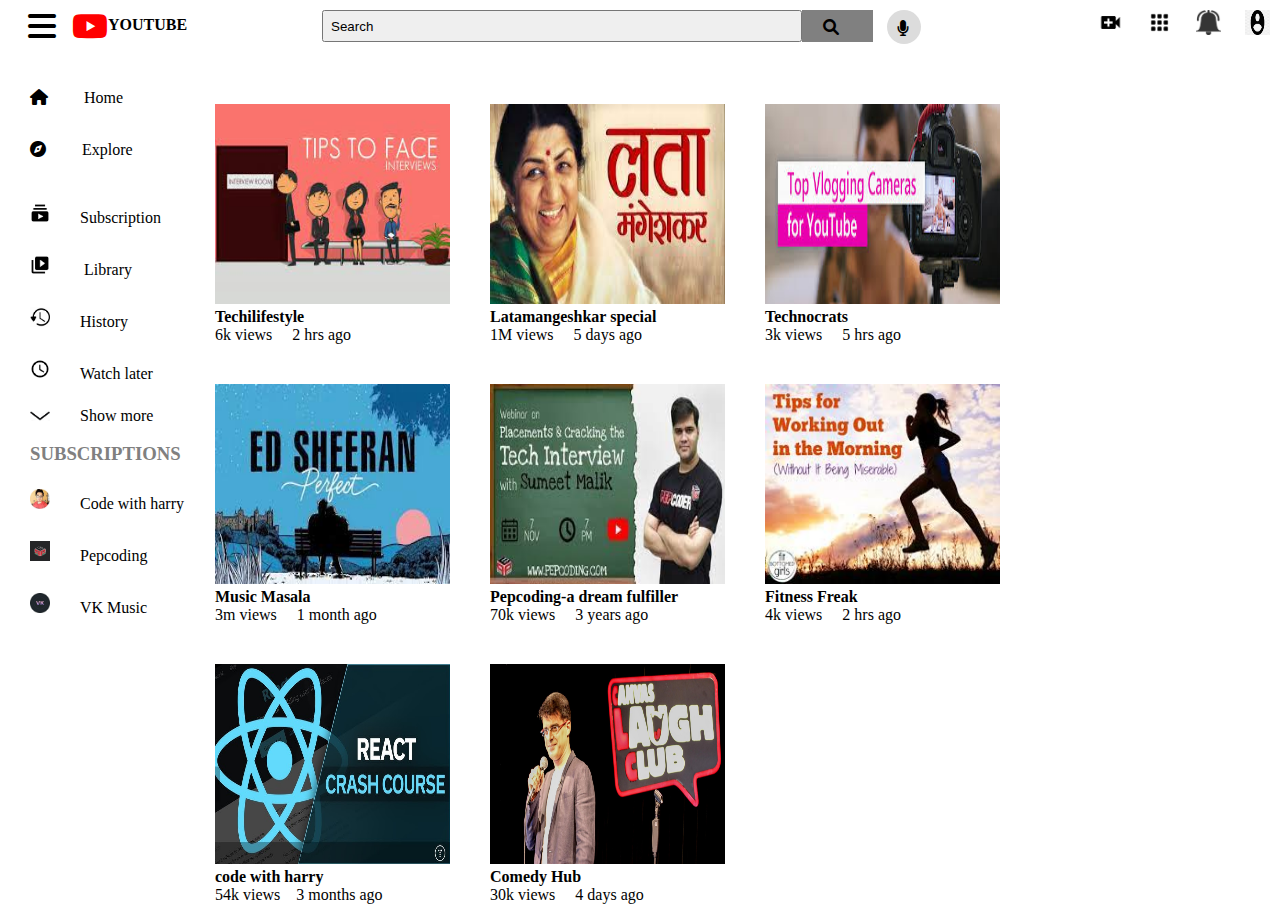
<file: index.html>
<!DOCTYPE html>
<html lang="en">
  <head>
    <meta charset="UTF-8" />
    <meta http-equiv="X-UA-Compatible" content="IE=edge" />
    <meta name="viewport" content="width=device-width, initial-scale=1.0" />
    <title>Cloned youtube</title>
    <link rel="stylesheet" href="style.css" />
    <link
      rel="stylesheet"
      href="https://cdnjs.cloudflare.com/ajax/libs/font-awesome/6.0.0/css/all.min.css"
      integrity="sha512-9usAa10IRO0HhonpyAIVpjrylPvoDwiPUiKdWk5t3PyolY1cOd4DSE0Ga+ri4AuTroPR5aQvXU9xC6qOPnzFeg=="
      crossorigin="anonymous"
      referrerpolicy="no-referrer"
    />
  </head>

  <body>
    <!-- header beigns -->
    <div class="header">
      <div class="header1">
        <i class="fa-solid fa-bars fa-2x"></i>
        <i class="fa-brands fa-youtube fa-2x" id="yt" style="color: red"></i>
        <h4>YOUTUBE</h4>
      </div>
      <div class="search">
        <button type="button">
          Search 
        </button>
        <span><i class="fa-solid fa-magnifying-glass fa-1x"></i></span>
        <div>
        <i class="fa-solid fa-microphone lg fa-1x"></i>
        </div>
      </div>
      <div class="header2">
        <img src="images/ytv+.png" style="width:25px; height:25px;">
        <img src="images/ytgrid.png" style="width:25px; height:25px;">
        <img src="images/ytbell.png" style="width:25px; height:25px;">
        <img src="images/htgacc.png" style="width:25px; height:25px;">


      </div>
    </div>
    <!-- main part -->
    <div class="main">
      <!-- side bar begins -->
      <div class="sidebar">
        <ul>
          <li>
            <a href=""><i class="fa-solid fa-house"></i>Home</a>
          </li>
          <li>
            <a href=""><i class="fa-solid fa-compass"></i>Explore</a>
          </li>
          <li>
            <a href=""><img src="images/ytsub.png">Subscription</a>
          </li>
          <li>
            <a href=""><img src="images/ytlib.png"></i> Library</a>
          </li>
          <li>
            <a href=""><img src="images/ythis.png"></i>History</a>
          </li>
          <li>
            <a href=""><img src="images/ytwl.png"></i>Watch later</a>
          </li>

          <li>
            <a href=""><img src="images/ytda.jpg" style="height:10px"></i>Show more</a>
          </li>
          <h3>SUBSCRIPTIONS</h3>
          <li>
            <a href=""><img src="images/cwh.jpg">Code with harry</a>
          </li>
          <li>
            <a href=""><img src="images/ytpep.png">Pepcoding</a>
          </li>
          <li>
            <a href=""><img src="images/htvk.jpg">VK Music</a>
          </li>
        </ul>
        <!-- content -->
        <div class="content">
          <div class="vid">
            <img src="images/crackcom.jpg" alt="error" />
            <h4>Techilifestyle</h4>
            <p>6k views &nbsp;&nbsp;&nbsp; 2 hrs ago</p>
          </div>
          <div class="vid">
            <img src="images/latamangeshkar.jpg" alt="error" />
            <h4>Latamangeshkar special</h4>
            <p>1M views &nbsp;&nbsp;&nbsp; 5 days ago</p>
          </div>
          <div class="vid">
            <img src="images/vlog.jpg" alt="error" />
            <h4>Technocrats</h4>
            <p>3k views &nbsp;&nbsp;&nbsp; 5 hrs ago</p>
          </div>
          <div class="vid">
            <img src="images/perfect.jpg" alt="error" />
            <h4>Music Masala</h4>
            <p>3m views &nbsp;&nbsp;&nbsp; 1 month ago</p>
          </div>
          <div class="vid">
            <img src="images/pepcoding.jpg" alt="error" />
            <h4>Pepcoding-a dream fulfiller</h4>
            <p>70k views &nbsp;&nbsp;&nbsp; 3 years ago</p>
          </div>
          <div class="vid">
            <img src="images/morning.jpg" alt="error" />
            <h4>Fitness Freak</h4>
            <p>4k views &nbsp;&nbsp;&nbsp; 2 hrs ago</p>
          </div>
          <div class="vid">
            <img src="images/react.jpg" alt="error" />
            <h4>code with harry</h4>
            <p>54k views &nbsp;&nbsp;&nbsp;3 months ago</p>
          </div>
          <div class="vid">
            <img src="images/standup.jpeg" alt="error" />
            <h4>Comedy Hub</h4>
            <p>30k views &nbsp;&nbsp;&nbsp; 4 days ago</p>
          </div>
          
        </div>
      </div>
    </div>
  </body>
</html>
</file>
<file: style.css>
* {
  margin: 0;
  padding: 0px;

}
/* header */
.header {
  display: flex;
  flex-direction: row;
  justify-content: space-between;
  height: 69px;
  margin-top: 10px;
}
.header i {
    margin-right: 2rem;
  }
/* left header */
.header1 {
  display: flex;
}
.header1 > h2 {
  color: black;
  margin: 0px;
  margin-left: 0px;
}
.fa-bars {
  margin-left: 28px;
}
.header1 > h4 {
  margin-top: 6px;
}
#yt {
    margin-right: 0;
    margin-left: -16px;
  }
  
/* middle header */
/* search */
.search {
  display: flex;
}
.search span>i{
    width:45px;
    height:16px;
    padding: 8px 4px 6px 20px ;
    border:1px solid gray ;
    background-color:gray   
}
.search > button {
  width: 30rem;
  height: 2rem;
  display: flex;
  justify-content: space-between;
  padding: 7px;
}
.search > i {
  margin-left: 20px;
}
.fa-microphone {
    margin-left:-18px;
    padding: 10px 18px 18px 10px;
    width: 6px;
    height: 6px;
    
    border-radius: 18px;
    background-color: gainsboro;
  }
  /* header2 */
.header2 img {
  margin-left: 10px;
  margin-right: 10px;
}


/* sidebar */
.sidebar {
  display: flex;
}
.sidebar ul {
  list-style: none;
}

.sidebar ul li {
  width: 200px;
  height: 42px;
  padding-top: 10px;
}
.sidebar ul li a {
  color: black;
  text-decoration: none;
  padding-left: 30px;
  padding-top: 4px;
}
.sidebar ul li:hover {
  background-color: gray;
}
.sidebar ul a i {
  padding-right: 36px;
}
.sidebar h3 {
  margin-bottom: 4px;
  margin-left: 30px;
  color: grey;
}
.sidebar img {
  width: 20px;
  height: 20px;
  margin-top: 10px;
  margin-right: 10px;
}
.sidebar ul a img {
  padding-right: 20px;
}
/* content */
.content {
  display: flex;
  flex-wrap: wrap;
}
.content > div {
  margin: 15px;
}
.vid img {
    width: 235px;
    height: 200px;
  }
</file>
